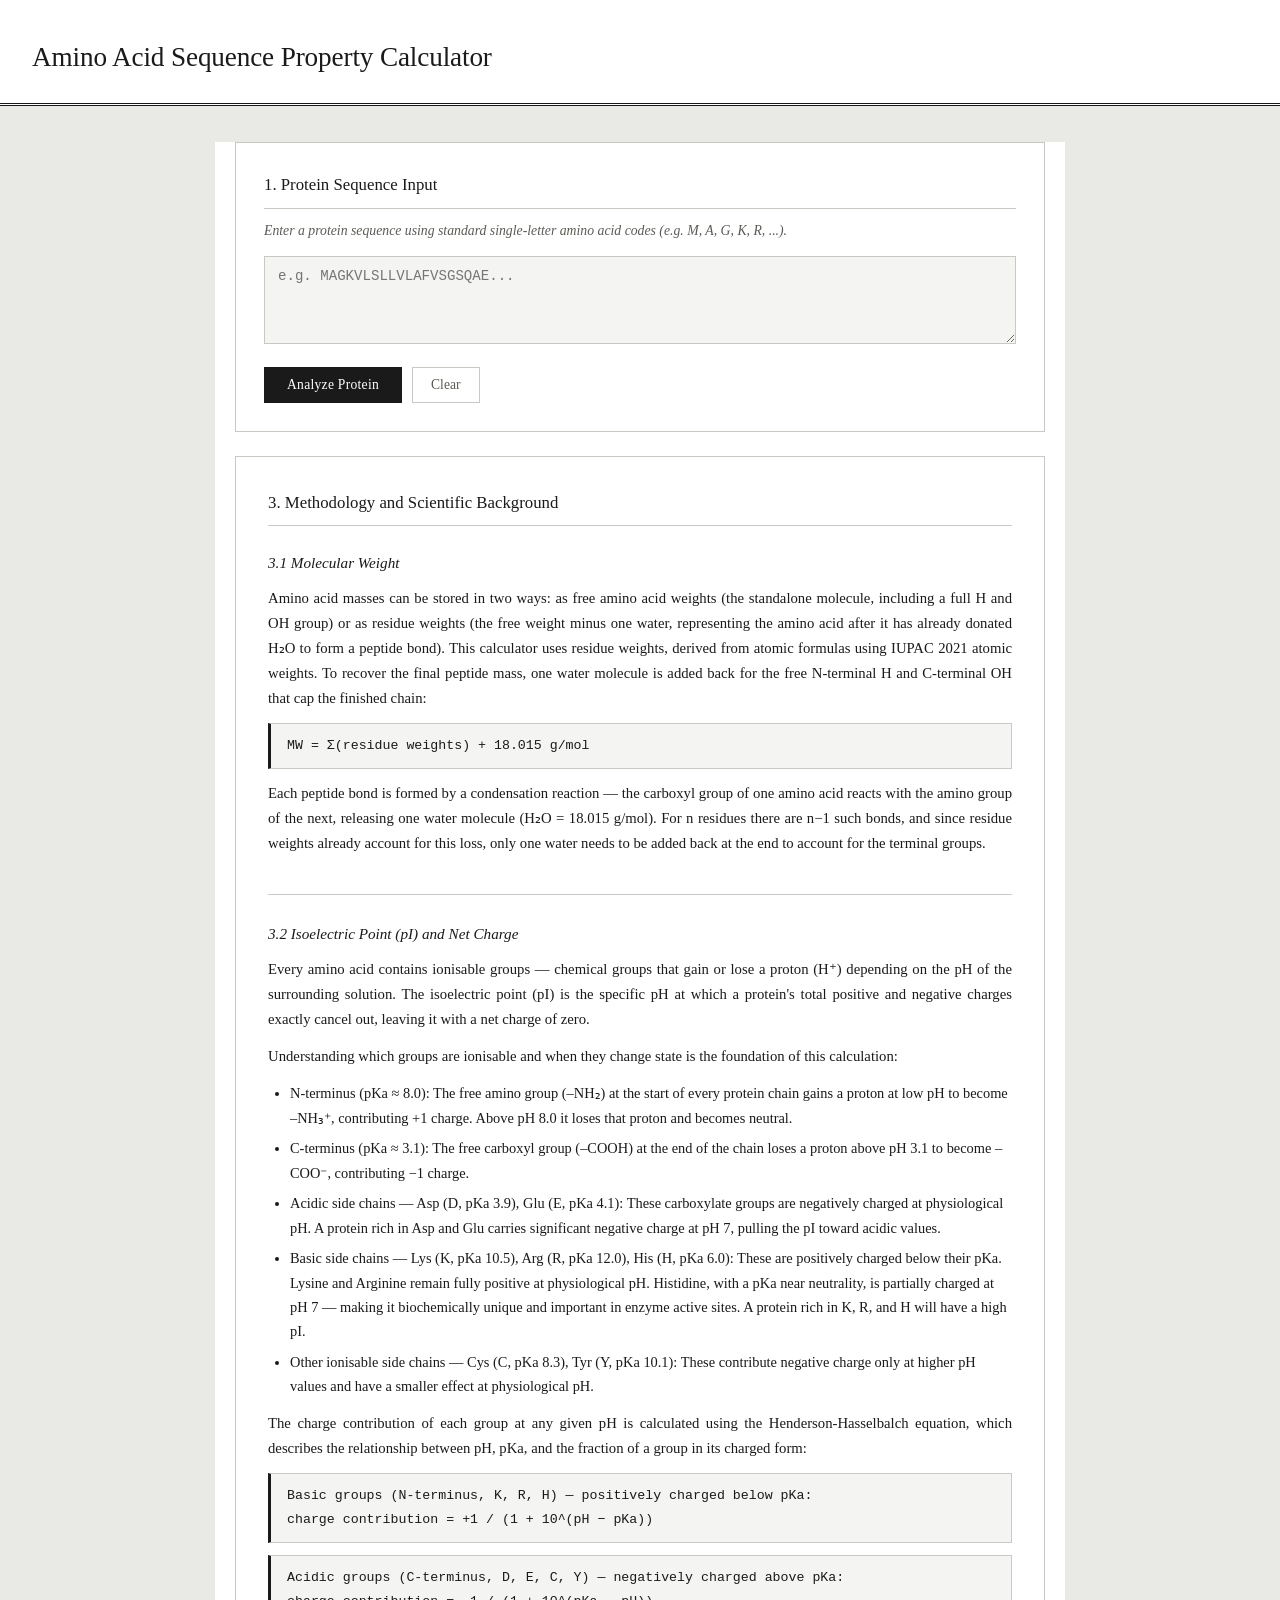
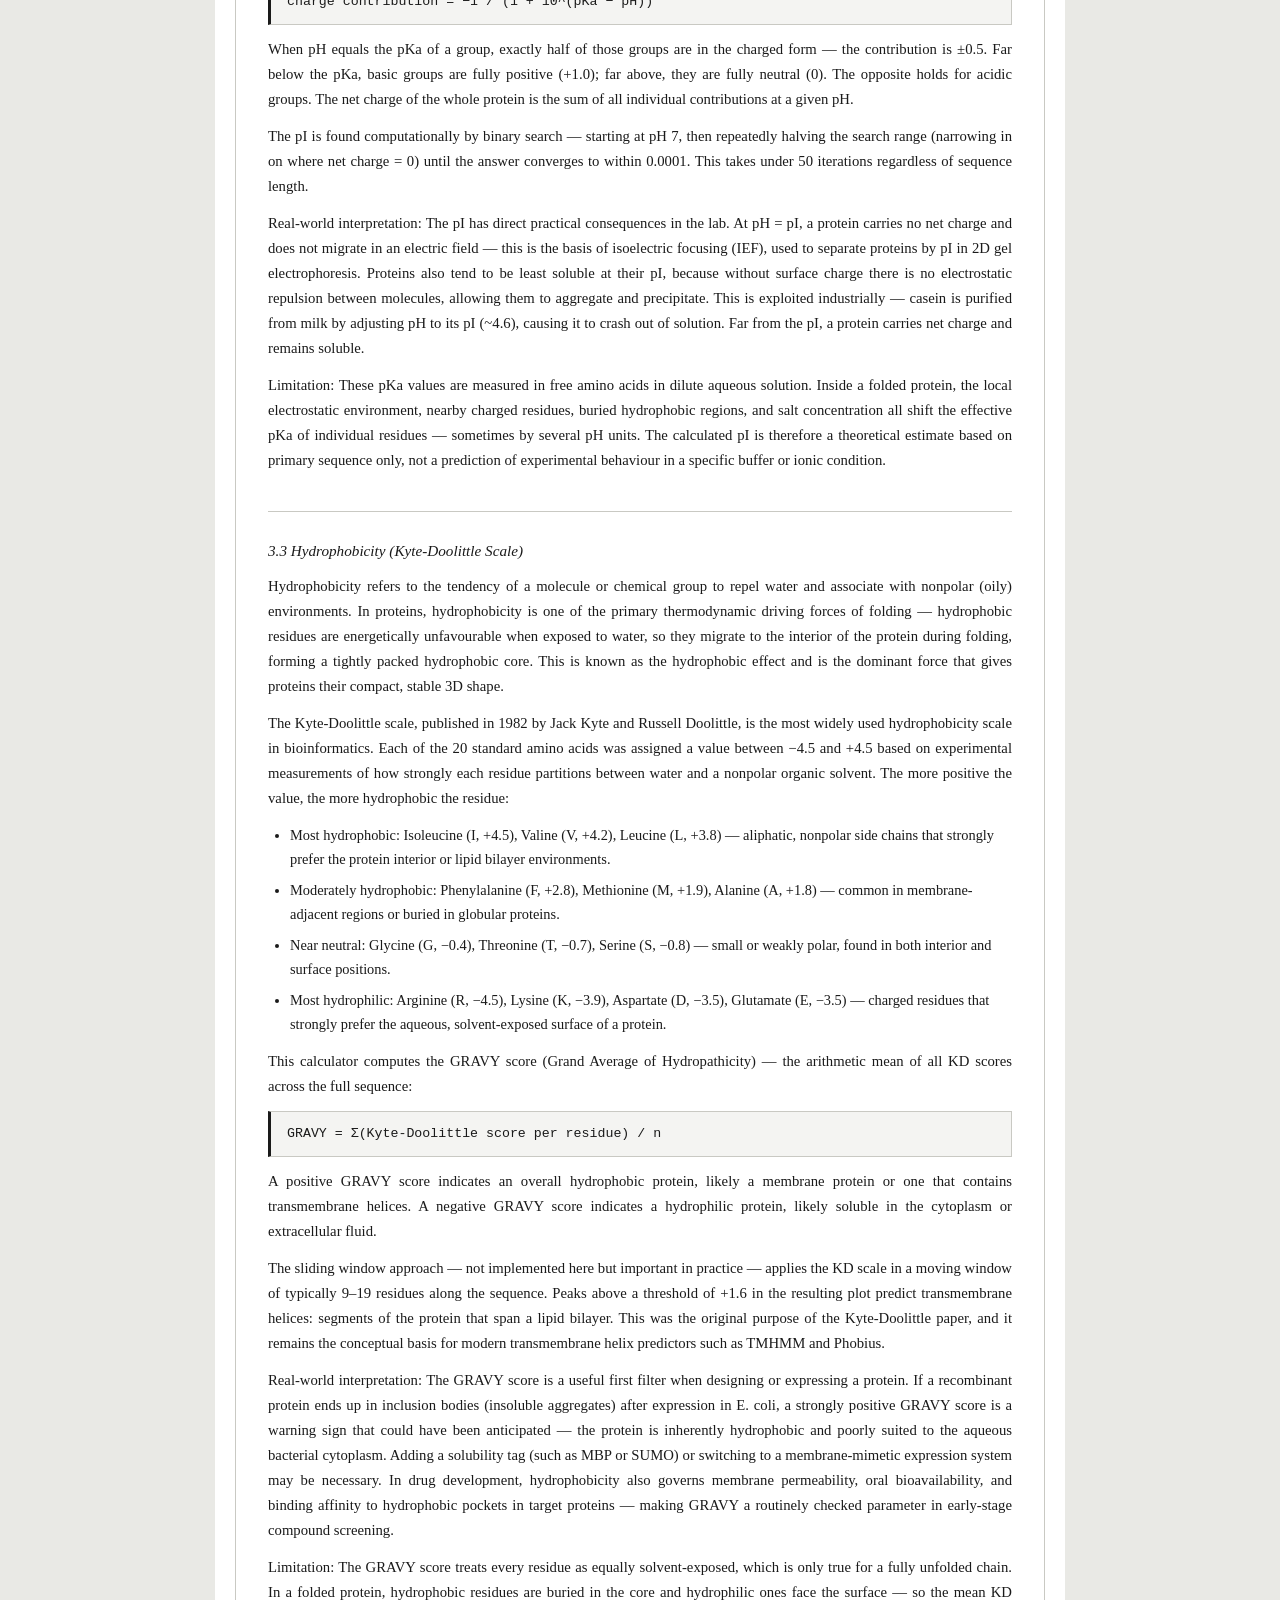
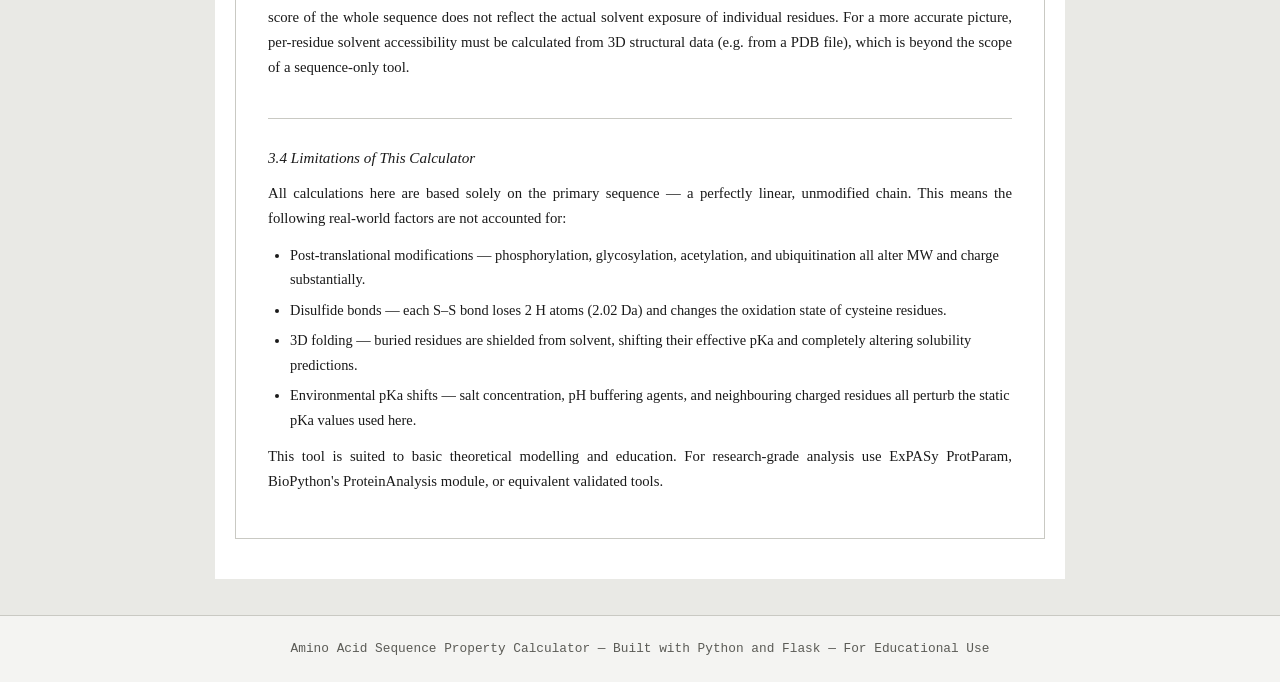
<file: templates/index.html>
<!DOCTYPE html>
<html lang="en">
<head>
  <meta charset="UTF-8" />
  <meta name="viewport" content="width=device-width, initial-scale=1.0"/>
  <title>Amino Acid Sequence Property Calculator</title>
  <link rel="stylesheet" href="/static/style.css" />
</head>
<body>

  <header>
      <h1>Amino Acid Sequence Property Calculator</h1>
  </header>

  <main>

    <section id="panel-protein" class="panel active">

      <div class="card">
        <h2>1. Protein Sequence Input</h2>
        <p class="hint">Enter a protein sequence using standard single-letter amino acid codes (e.g. M, A, G, K, R, ...).</p>
        <textarea id="protein-input" placeholder="e.g. MAGKVLSLLVLAFVSGSQAE..." rows="4"></textarea>
        <div class="btn-row">
          <button class="btn-primary" onclick="runProtein()">Analyze Protein</button>
          <button class="btn-ghost" onclick="clearProtein()">Clear</button>
        </div>
      </div>

      <div id="protein-error" class="error-box hidden"></div>

      <div id="protein-results" class="results hidden">
        <h3 class="results-title">2. Results</h3>

        <div class="stat-grid four">
          <div class="stat"><span class="stat-label">Length</span><span class="stat-value" id="p-length">—</span></div>
          <div class="stat"><span class="stat-label">Molecular Weight</span><span class="stat-value" id="p-mw">—</span></div>
          <div class="stat"><span class="stat-label">Isoelectric Point (pI)</span><span class="stat-value" id="p-pi">—</span></div>
          <div class="stat"><span class="stat-label">Net Charge at pH 7</span><span class="stat-value" id="p-charge">—</span></div>
        </div>

        <div class="charge-row">
          <span class="charge-badge pos">Positive residues (K, R, H): <span class="charge-count" id="p-pos">—</span></span>
          <span class="charge-badge neg">Negative residues (D, E): <span class="charge-count" id="p-neg">—</span></span>
        </div>

        <div class="hydro-block">
          <label>Hydrophobicity — Kyte-Doolittle Scale</label>
          <div class="hydro-score">
            <span id="p-hydro-val">—</span>
            <span id="p-hydro-label" class="hydro-label"></span>
          </div>
          <div class="hydro-bar-bg">
            <div id="p-hydro-bar" class="hydro-bar"></div>
          </div>
          <div class="hydro-axis">
            <span>−4.5 (hydrophilic)</span><span>0</span><span>+4.5 (hydrophobic)</span>
          </div>
        </div>

        <div class="composition-section">
          <label>Amino Acid Composition</label>
          <div id="p-composition" class="composition-grid"></div>
        </div>
      </div>

      <!-- SCIENCE EXPLAINER -->
      <div class="explainer">
        <h3>3. Methodology and Scientific Background</h3>

        <!-- MOLECULAR WEIGHT -->
        <div class="explainer-section">
          <h4>3.1 Molecular Weight</h4>
          <p>Amino acid masses can be stored in two ways: as free amino acid weights (the standalone molecule, including a full H and OH group) or as residue weights (the free weight minus one water, representing the amino acid after it has already donated H₂O to form a peptide bond). This calculator uses residue weights, derived from atomic formulas using IUPAC 2021 atomic weights. To recover the final peptide mass, one water molecule is added back for the free N-terminal H and C-terminal OH that cap the finished chain:</p>
          <div class="formula">MW = Σ(residue weights) + 18.015 g/mol</div>
          <p>Each peptide bond is formed by a condensation reaction — the carboxyl group of one amino acid reacts with the amino group of the next, releasing one water molecule (H₂O = 18.015 g/mol). For n residues there are n−1 such bonds, and since residue weights already account for this loss, only one water needs to be added back at the end to account for the terminal groups.</p>
        </div>

        <!-- ISOELECTRIC POINT -->
        <div class="explainer-section">
          <h4>3.2 Isoelectric Point (pI) and Net Charge</h4>

          <p>Every amino acid contains ionisable groups — chemical groups that gain or lose a proton (H⁺) depending on the pH of the surrounding solution. The isoelectric point (pI) is the specific pH at which a protein's total positive and negative charges exactly cancel out, leaving it with a net charge of zero.</p>

          <p>Understanding which groups are ionisable and when they change state is the foundation of this calculation:</p>
          <ul>
            <li>N-terminus (pKa ≈ 8.0): The free amino group (–NH₂) at the start of every protein chain gains a proton at low pH to become –NH₃⁺, contributing +1 charge. Above pH 8.0 it loses that proton and becomes neutral.</li>
            <li>C-terminus (pKa ≈ 3.1): The free carboxyl group (–COOH) at the end of the chain loses a proton above pH 3.1 to become –COO⁻, contributing −1 charge.</li>
            <li>Acidic side chains — Asp (D, pKa 3.9), Glu (E, pKa 4.1): These carboxylate groups are negatively charged at physiological pH. A protein rich in Asp and Glu carries significant negative charge at pH 7, pulling the pI toward acidic values.</li>
            <li>Basic side chains — Lys (K, pKa 10.5), Arg (R, pKa 12.0), His (H, pKa 6.0): These are positively charged below their pKa. Lysine and Arginine remain fully positive at physiological pH. Histidine, with a pKa near neutrality, is partially charged at pH 7 — making it biochemically unique and important in enzyme active sites. A protein rich in K, R, and H will have a high pI.</li>
            <li>Other ionisable side chains — Cys (C, pKa 8.3), Tyr (Y, pKa 10.1): These contribute negative charge only at higher pH values and have a smaller effect at physiological pH.</li>
          </ul>

          <p>The charge contribution of each group at any given pH is calculated using the Henderson-Hasselbalch equation, which describes the relationship between pH, pKa, and the fraction of a group in its charged form:</p>
          <div class="formula">Basic groups (N-terminus, K, R, H) — positively charged below pKa:<br>charge contribution = +1 / (1 + 10^(pH − pKa))</div>
          <div class="formula">Acidic groups (C-terminus, D, E, C, Y) — negatively charged above pKa:<br>charge contribution = −1 / (1 + 10^(pKa − pH))</div>
          <p>When pH equals the pKa of a group, exactly half of those groups are in the charged form — the contribution is ±0.5. Far below the pKa, basic groups are fully positive (+1.0); far above, they are fully neutral (0). The opposite holds for acidic groups. The net charge of the whole protein is the sum of all individual contributions at a given pH.</p>

          <p>The pI is found computationally by binary search — starting at pH 7, then repeatedly halving the search range (narrowing in on where net charge = 0) until the answer converges to within 0.0001. This takes under 50 iterations regardless of sequence length.</p>

          <p>Real-world interpretation: The pI has direct practical consequences in the lab. At pH = pI, a protein carries no net charge and does not migrate in an electric field — this is the basis of isoelectric focusing (IEF), used to separate proteins by pI in 2D gel electrophoresis. Proteins also tend to be least soluble at their pI, because without surface charge there is no electrostatic repulsion between molecules, allowing them to aggregate and precipitate. This is exploited industrially — casein is purified from milk by adjusting pH to its pI (~4.6), causing it to crash out of solution. Far from the pI, a protein carries net charge and remains soluble.</p>

          <p>Limitation: These pKa values are measured in free amino acids in dilute aqueous solution. Inside a folded protein, the local electrostatic environment, nearby charged residues, buried hydrophobic regions, and salt concentration all shift the effective pKa of individual residues — sometimes by several pH units. The calculated pI is therefore a theoretical estimate based on primary sequence only, not a prediction of experimental behaviour in a specific buffer or ionic condition.</p>
        </div>

        <!-- HYDROPHOBICITY -->
        <div class="explainer-section">
          <h4>3.3 Hydrophobicity (Kyte-Doolittle Scale)</h4>

          <p>Hydrophobicity refers to the tendency of a molecule or chemical group to repel water and associate with nonpolar (oily) environments. In proteins, hydrophobicity is one of the primary thermodynamic driving forces of folding — hydrophobic residues are energetically unfavourable when exposed to water, so they migrate to the interior of the protein during folding, forming a tightly packed hydrophobic core. This is known as the hydrophobic effect and is the dominant force that gives proteins their compact, stable 3D shape.</p>

          <p>The Kyte-Doolittle scale, published in 1982 by Jack Kyte and Russell Doolittle, is the most widely used hydrophobicity scale in bioinformatics. Each of the 20 standard amino acids was assigned a value between −4.5 and +4.5 based on experimental measurements of how strongly each residue partitions between water and a nonpolar organic solvent. The more positive the value, the more hydrophobic the residue:</p>
          <ul>
            <li>Most hydrophobic: Isoleucine (I, +4.5), Valine (V, +4.2), Leucine (L, +3.8) — aliphatic, nonpolar side chains that strongly prefer the protein interior or lipid bilayer environments.</li>
            <li>Moderately hydrophobic: Phenylalanine (F, +2.8), Methionine (M, +1.9), Alanine (A, +1.8) — common in membrane-adjacent regions or buried in globular proteins.</li>
            <li>Near neutral: Glycine (G, −0.4), Threonine (T, −0.7), Serine (S, −0.8) — small or weakly polar, found in both interior and surface positions.</li>
            <li>Most hydrophilic: Arginine (R, −4.5), Lysine (K, −3.9), Aspartate (D, −3.5), Glutamate (E, −3.5) — charged residues that strongly prefer the aqueous, solvent-exposed surface of a protein.</li>
          </ul>

          <p>This calculator computes the GRAVY score (Grand Average of Hydropathicity) — the arithmetic mean of all KD scores across the full sequence:</p>
          <div class="formula">GRAVY = Σ(Kyte-Doolittle score per residue) / n</div>
          <p>A positive GRAVY score indicates an overall hydrophobic protein, likely a membrane protein or one that contains transmembrane helices. A negative GRAVY score indicates a hydrophilic protein, likely soluble in the cytoplasm or extracellular fluid.</p>

          <p>The sliding window approach — not implemented here but important in practice — applies the KD scale in a moving window of typically 9–19 residues along the sequence. Peaks above a threshold of +1.6 in the resulting plot predict transmembrane helices: segments of the protein that span a lipid bilayer. This was the original purpose of the Kyte-Doolittle paper, and it remains the conceptual basis for modern transmembrane helix predictors such as TMHMM and Phobius.</p>

          <p>Real-world interpretation: The GRAVY score is a useful first filter when designing or expressing a protein. If a recombinant protein ends up in inclusion bodies (insoluble aggregates) after expression in E. coli, a strongly positive GRAVY score is a warning sign that could have been anticipated — the protein is inherently hydrophobic and poorly suited to the aqueous bacterial cytoplasm. Adding a solubility tag (such as MBP or SUMO) or switching to a membrane-mimetic expression system may be necessary. In drug development, hydrophobicity also governs membrane permeability, oral bioavailability, and binding affinity to hydrophobic pockets in target proteins — making GRAVY a routinely checked parameter in early-stage compound screening.</p>

          <p>Limitation: The GRAVY score treats every residue as equally solvent-exposed, which is only true for a fully unfolded chain. In a folded protein, hydrophobic residues are buried in the core and hydrophilic ones face the surface — so the mean KD score of the whole sequence does not reflect the actual solvent exposure of individual residues. For a more accurate picture, per-residue solvent accessibility must be calculated from 3D structural data (e.g. from a PDB file), which is beyond the scope of a sequence-only tool.</p>
        </div>

        <!-- LIMITATIONS -->
        <div class="explainer-section">
          <h4>3.4 Limitations of This Calculator</h4>
          <p>All calculations here are based solely on the primary sequence — a perfectly linear, unmodified chain. This means the following real-world factors are not accounted for:</p>
          <ul>
            <li>Post-translational modifications — phosphorylation, glycosylation, acetylation, and ubiquitination all alter MW and charge substantially.</li>
            <li>Disulfide bonds — each S–S bond loses 2 H atoms (2.02 Da) and changes the oxidation state of cysteine residues.</li>
            <li>3D folding — buried residues are shielded from solvent, shifting their effective pKa and completely altering solubility predictions.</li>
            <li>Environmental pKa shifts — salt concentration, pH buffering agents, and neighbouring charged residues all perturb the static pKa values used here.</li>
          </ul>
          <p>This tool is suited to basic theoretical modelling and education. For research-grade analysis use ExPASy ProtParam, BioPython's ProteinAnalysis module, or equivalent validated tools.</p>
        </div>

      </div>

    </section>

  </main>

  <footer>
    <p>Amino Acid Sequence Property Calculator — Built with Python and Flask — For Educational Use</p>
  </footer>

  <script src="/static/script.js"></script>
</body>
</html>
</file>
<file: static/style.css>
/* ── RESET & BASE ── */
*, *::before, *::after { box-sizing: border-box; margin: 0; padding: 0; }

:root {
  --bg:        #ffffff;
  --surface:   #ffffff;
  --surface2:  #f4f4f2;
  --border:    #c9c9c3;
  --rule:      #1a1a1a;
  --accent:    #1a1a1a;
  --text:      #1a1a1a;
  --muted:     #5b5b56;
  --error:     #7a1f1f;
  --error-bg:  #f7f0f0;
  --green:     #2f5233;
  --red:       #7a1f1f;
  --font-serif: Georgia, 'Times New Roman', Times, serif;
  --font-mono: 'Courier New', Courier, monospace;
}

body {
  background: #e9e9e5;
  color: var(--text);
  font-family: var(--font-serif);
  font-size: 15px;
  line-height: 1.7;
  min-height: 100vh;
  display: flex;
  flex-direction: column;
}

/* ── HEADER ── */
header {
  background: var(--surface);
  color: var(--text);
  padding: 40px 32px 28px;
  border-bottom: 3px double var(--rule);
}

.header-inner {
  max-width: 850px;
  margin: 0 auto;
}

.report-label {
  font-family: var(--font-mono);
  font-size: 0.72rem;
  letter-spacing: 0.14em;
  text-transform: uppercase;
  color: var(--muted);
  margin-bottom: 10px;
}

header h1 {
  font-size: 1.7rem;
  font-weight: 400;
  letter-spacing: -0.005em;
  line-height: 1.3;
}

.tagline {
  color: var(--muted);
  margin-top: 8px;
  font-size: 0.92rem;
  font-style: italic;
}

/* ── MAIN ── */
main {
  flex: 1;
  max-width: 850px;
  margin: 36px auto;
  padding: 0 20px;
  width: 100%;
  background: var(--surface);
}

/* ── TABS (unused in report layout, retained for compatibility) ── */
.tabs {
  display: flex;
  gap: 4px;
  margin-bottom: 24px;
  border-bottom: 1px solid var(--border);
}

.tab {
  background: none;
  border: none;
  border-bottom: 2px solid transparent;
  color: var(--muted);
  font-size: 0.95rem;
  font-family: var(--font-serif);
  padding: 10px 22px;
  cursor: pointer;
  transition: all 0.15s;
  margin-bottom: -1px;
}

.tab:hover { color: var(--text); }

.tab.active {
  color: var(--text);
  border-bottom-color: var(--rule);
}

/* ── PANELS ── */
.panel { display: none; }
.panel.active { display: block; }

/* ── CARD ── */
.card {
  background: var(--surface);
  border: 1px solid var(--border);
  padding: 28px;
  margin-bottom: 24px;
}

.card h2 {
  font-size: 1.05rem;
  font-weight: 400;
  color: var(--text);
  margin-bottom: 6px;
  padding-bottom: 8px;
  border-bottom: 1px solid var(--border);
}

.hint {
  color: var(--muted);
  font-size: 0.86rem;
  margin-top: 10px;
  margin-bottom: 14px;
  font-style: italic;
}

textarea {
  width: 100%;
  background: var(--surface2);
  border: 1px solid var(--border);
  color: var(--text);
  font-family: var(--font-mono);
  font-size: 0.88rem;
  padding: 11px 13px;
  resize: vertical;
  outline: none;
  transition: border-color 0.15s;
}

textarea:focus { border-color: var(--rule); }

.btn-row {
  display: flex;
  gap: 10px;
  margin-top: 14px;
}

.btn-primary {
  background: var(--rule);
  color: #fff;
  border: 1px solid var(--rule);
  padding: 9px 22px;
  font-size: 0.85rem;
  font-family: var(--font-serif);
  letter-spacing: 0.02em;
  cursor: pointer;
  transition: background 0.15s;
}

.btn-primary:hover { background: #3a3a36; }

.btn-ghost {
  background: none;
  color: var(--muted);
  border: 1px solid var(--border);
  padding: 9px 18px;
  font-size: 0.85rem;
  font-family: var(--font-serif);
  cursor: pointer;
  transition: all 0.15s;
}

.btn-ghost:hover { border-color: var(--muted); color: var(--text); }

/* ── RESULTS ── */
.results {
  background: var(--surface);
  border: 1px solid var(--border);
  padding: 28px;
  margin-bottom: 24px;
}

.results-title {
  font-size: 1.05rem;
  font-weight: 400;
  color: var(--text);
  margin-bottom: 20px;
  padding-bottom: 8px;
  border-bottom: 1px solid var(--border);
}

/* ── STAT GRID ── */
.stat-grid {
  display: grid;
  gap: 1px;
  margin-bottom: 22px;
  background: var(--border);
  border: 1px solid var(--border);
}

.stat-grid.four { grid-template-columns: repeat(4, 1fr); }

@media (max-width: 600px) {
  .stat-grid.four { grid-template-columns: repeat(2, 1fr); }
}

.stat {
  background: var(--surface);
  padding: 14px 16px;
  display: flex;
  flex-direction: column;
  gap: 6px;
}

.stat-label {
  font-size: 0.68rem;
  color: var(--muted);
  text-transform: uppercase;
  letter-spacing: 0.06em;
  font-family: var(--font-mono);
}

.stat-value {
  font-size: 1.15rem;
  color: var(--text);
  font-family: var(--font-mono);
}

/* ── BASE COUNTS ── */
.base-counts {
  display: flex;
  gap: 0;
  margin-bottom: 22px;
  flex-wrap: wrap;
  border: 1px solid var(--border);
}

.base {
  padding: 6px 16px;
  font-family: var(--font-mono);
  font-size: 0.85rem;
  border-right: 1px solid var(--border);
  color: var(--text);
  background: var(--surface2);
}

.base:last-child { border-right: none; }

/* ── SEQUENCE BLOCKS ── */
.seq-block { margin-bottom: 16px; }

.seq-block label,
.codon-section label,
.hydro-block label,
.composition-section label {
  display: block;
  font-size: 0.7rem;
  color: var(--muted);
  text-transform: uppercase;
  letter-spacing: 0.06em;
  margin-bottom: 6px;
  font-family: var(--font-mono);
}

.seq-block code {
  display: block;
  background: var(--surface2);
  border: 1px solid var(--border);
  padding: 9px 13px;
  font-family: var(--font-mono);
  font-size: 0.83rem;
  color: var(--text);
  word-break: break-all;
}

/* ── CODON LIST ── */
.codon-section { margin-top: 16px; }

.codon-list {
  display: flex;
  flex-wrap: wrap;
  gap: 0;
  margin-top: 4px;
  border: 1px solid var(--border);
  border-right: none;
}

.codon-tag {
  background: var(--surface2);
  border-right: 1px solid var(--border);
  padding: 4px 10px;
  font-family: var(--font-mono);
  font-size: 0.78rem;
  color: var(--text);
}

.codon-tag.stop  { color: var(--red); font-style: italic; }
.codon-tag.start { color: var(--green); font-style: italic; }

.tm-method {
  margin-top: 14px;
  font-size: 0.8rem;
  color: var(--muted);
  font-style: italic;
}

/* ── CHARGE ROW ── */
.charge-row {
  display: flex;
  gap: 0;
  margin-bottom: 22px;
  flex-wrap: wrap;
  border: 1px solid var(--border);
}

.charge-badge {
  padding: 8px 16px;
  font-size: 0.85rem;
  border-right: 1px solid var(--border);
  color: var(--text);
  background: var(--surface2);
}

.charge-badge:last-child { border-right: none; }

.charge-count { font-family: var(--font-mono); }

/* ── HYDROPHOBICITY ── */
.hydro-block { margin-bottom: 24px; }

.hydro-score {
  display: flex;
  align-items: baseline;
  gap: 12px;
  margin-bottom: 9px;
}

#p-hydro-val {
  font-size: 1.2rem;
  font-family: var(--font-mono);
  color: var(--text);
}

.hydro-label {
  font-size: 0.82rem;
  color: var(--muted);
  font-style: italic;
}

.hydro-bar-bg {
  height: 8px;
  background: var(--surface2);
  overflow: hidden;
  border: 1px solid var(--border);
}

.hydro-bar {
  height: 100%;
  background: var(--rule);
  transition: width 0.5s ease;
}

.hydro-axis {
  display: flex;
  justify-content: space-between;
  font-size: 0.72rem;
  color: var(--muted);
  margin-top: 5px;
  font-family: var(--font-mono);
}

/* ── COMPOSITION ── */
.composition-section { margin-top: 8px; }

.composition-grid {
  display: flex;
  flex-wrap: wrap;
  gap: 0;
  margin-top: 6px;
  border: 1px solid var(--border);
  border-right: none;
  border-bottom: none;
}

.aa-tag {
  background: var(--surface2);
  border-right: 1px solid var(--border);
  border-bottom: 1px solid var(--border);
  padding: 4px 11px;
  font-family: var(--font-mono);
  font-size: 0.8rem;
  color: var(--text);
}

.aa-tag span { color: var(--text); font-weight: normal; text-decoration: underline; }

/* ── ERROR ── */
.error-box {
  background: var(--error-bg);
  border: 1px solid var(--border);
  border-left: 3px solid var(--error);
  color: var(--error);
  padding: 13px 16px;
  font-size: 0.88rem;
  margin-bottom: 20px;
}

/* ── SCIENCE EXPLAINER ── */
.explainer {
  background: var(--surface);
  border: 1px solid var(--border);
  padding: 32px;
  margin-top: 8px;
  margin-bottom: 40px;
}

.explainer h3 {
  font-size: 1.05rem;
  font-weight: 400;
  color: var(--text);
  margin-bottom: 24px;
  padding-bottom: 8px;
  border-bottom: 1px solid var(--border);
}

.explainer-section {
  margin-bottom: 26px;
  padding-bottom: 26px;
  border-bottom: 1px solid var(--border);
}

.explainer-section:last-child {
  margin-bottom: 0;
  padding-bottom: 0;
  border-bottom: none;
}

.explainer-section h4 {
  font-size: 0.95rem;
  font-weight: 400;
  font-style: italic;
  color: var(--text);
  margin-bottom: 10px;
}

.explainer-section p {
  font-size: 0.92rem;
  color: var(--text);
  margin-bottom: 12px;
  text-align: justify;
}

.formula {
  background: var(--surface2);
  border: 1px solid var(--border);
  border-left: 3px solid var(--rule);
  padding: 10px 16px;
  font-family: var(--font-mono);
  font-size: 0.83rem;
  color: var(--text);
  margin: 12px 0;
  line-height: 1.8;
}

.explainer-section ul {
  padding-left: 22px;
  margin-top: 10px;
  margin-bottom: 12px;
}

.explainer-section ul li {
  font-size: 0.9rem;
  color: var(--text);
  margin-bottom: 6px;
}

/* ── HIDDEN ── */
.hidden { display: none !important; }

/* ── FOOTER ── */
footer {
  text-align: center;
  color: var(--muted);
  font-size: 0.8rem;
  font-family: var(--font-mono);
  padding: 22px;
  border-top: 1px solid var(--border);
  background: var(--surface2);
}
</file>
